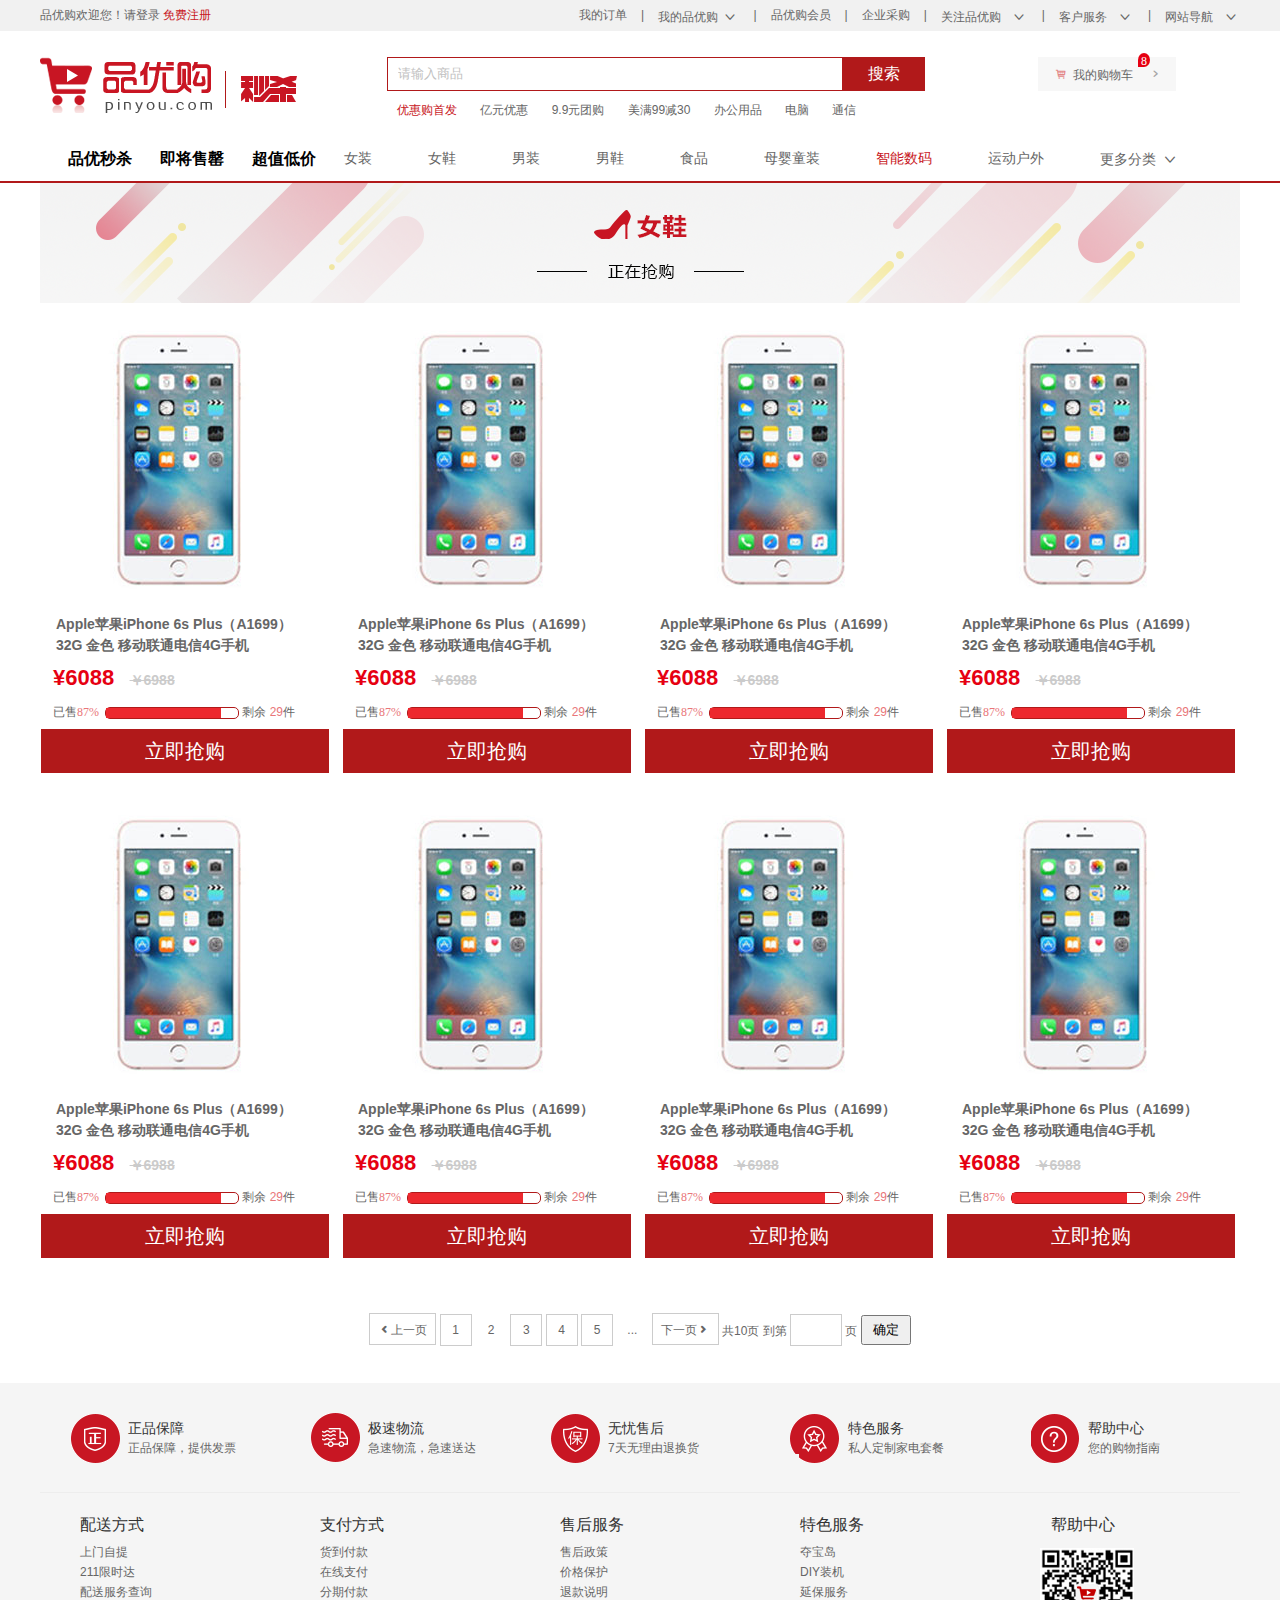
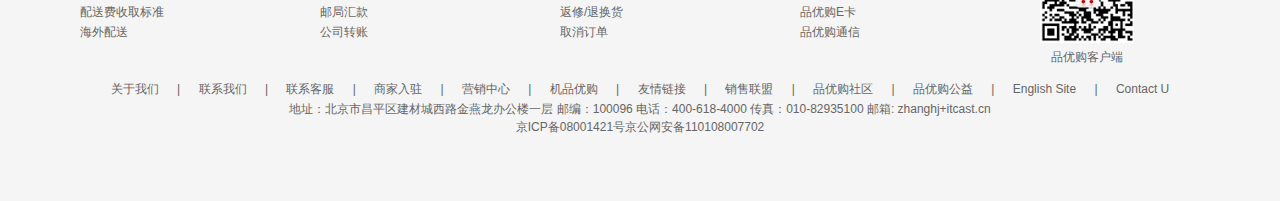
<file: list.html>
<!DOCTYPE html>
<html lang="en">
<head>
	<meta charset="UTF-8">
	<title>手机-数码世界</title>
	<meta name="description" content="品优购JD.COM-专业的综合网上购物商城,销售家电、数码通讯、电脑、家居百货、服装服饰、母婴、图书、食品等数万个品牌优质商品.便捷、诚信的服务，为您提供愉悦的网上购物体验!" />
	<meta name="Keywords" content="网上购物,网上商城,手机,笔记本,电脑,MP3,CD,VCD,DV,相机,数码,配件,手表,存储卡,品优购" />
	<!-- 引入favicon.ico 网页图标 -->
	<link rel="shortcut icon" href="favicon.ico" type="image/x-icon"/>
	<!-- 引入css 初始化css  文件-->
	<link rel="stylesheet" href="css/base.css">
	<!-- 引入公共样式css  文件-->
	<link rel="stylesheet" href="css/common.css">
	<!-- 引入列表页的css 文件 -->
	<link rel="stylesheet" href="css/list.css">
</head>
<body>
	<!-- 顶部快捷导航栏 start -->
	<div class="shortcut">
		<div class="w">
			<div class="fl">
				<ul>
					<li>品优购欢迎您！</li>
					<!-- 登录与注册写在同一个li里面 -->
					<li>
						<a href="#">请登录</a>  
						<a href="#" class="style-red">免费注册</a>
					</li>
				</ul>
			</div>
			<div class="fr">
				<!-- 一般导航栏加竖线的这种，不设置宽度，之后给a标签加padding撑开，现在使用另外一种写法写 -->
				<ul>
					<li><a href="#">我的订单</a></li>
					<li class="spacer"> | </li>
					<li>
						<a href="#"> 我的品优购 </a>
						<i class="icomoon">  </i>
					</li>
					<li class="spacer"> | </li>
					<li><a href="#">品优购会员</a></li>
					<li class="spacer"> | </li>
					<li><a href="#">企业采购</a></li>
					<li class="spacer"> | </li>
					<li><a href="#">关注品优购</a><i class="icomoon">  </i></li>
					<li class="spacer"> | </li>
					<li><a href="#">客户服务</a><i class="icomoon">  </i></li>
					<li class="spacer"> | </li>
					<li><a href="#">网站导航</a><i class="icomoon">  </i></li>
				</ul>
			</div>
		</div>
	</div>
	<!-- 顶部快捷导航栏 end -->

	<!-- header start -->
	<div class="header w">
		<div class="logo">
			<!-- logo里面放h1，可以提权 -->
			<h1>
				<!-- 隐藏logo文字两种做法font-size:0 -->
				<a href="index.html" title="品优购">品优购</a>
			</h1>
		</div>
		<div class="sk">
			<img src="upload/sk.png" alt="">
		</div>
		<div class="search">
			<input type="text" class="text fl" value="请输入商品">
			<button class="btn fl">搜索</button>
		</div>
		<div class="hotwords">
			<!-- 不是导航栏，不是关键部分的一般可以不用li -->
			<a href="#" class="style-red">优惠购首发</a>
			<a href="#">亿元优惠</a>
			<a href="#">9.9元团购</a>
			<a href="#">美满99减30</a>
			<a href="#">办公用品</a>
			<a href="#">电脑</a>
			<a href="#">通信</a>
		</div>
		<div class="shopcar">
			<i class="car">  </i>
			我的购物车 
			<i class="arrow">  </i>
			<!-- 购物车计数这里不要给宽度 -->
			<i class="count">8</i>
		</div>
	</div>
	<!-- header end -->

	<!-- nav start -->
	<div class="nav">
		<div class="w">
			<!-- 这两部分太大不同重新写，基本结构还是不变 -->
			<div class="list-sk fl">
				<ul>
					<li><a href="#"> 品优秒杀 </a></li>
					<li><a href="#"> 即将售罄 </a></li>
					<li><a href="#"> 超值低价 </a></li>
				</ul>
			</div>
			<div class="sk-con fl">
				<ul>
					<li><a href="">女装</a></li>
					<li><a href="">女鞋</a></li>
					<li><a href="">男装</a></li>
					<li><a href="">男鞋</a></li>
					<li><a href="">食品</a></li>
					<li><a href="">母婴童装</a></li>
					<li><a href="" class="style-red">智能数码</a></li>
					<li><a href="">运动户外</a></li>
					<li><a href="">更多分类 <i>  </i> </a></li>
				</ul>
			</div>
		</div>
	</div>
	<!-- nav end -->
	
	<!-- 列表内容区 -->
	<div class="list_container">
		<div class="w">
			<div class="list_container-hd">
				<img src="upload/bg_03.png" alt="">
			</div>
			<div class="list_container_bd clearfix">
				<ul>
					<li class="sk_goods">
						<a href="detail.html">
							<img src="upload/mobile.jpg" alt=""/>
						<h5 class="sk_goods_title">Apple苹果iPhone 6s Plus（A1699）32G 金色 移动联通电信4G手机
						</h5>
						</a>
						<p class="sk_goods_price"> <em>¥6088</em> <del>￥6988</del></p>
						<div class="sk_goods_progress">
							<!-- 数据以及剩余数量后期通过js来写 -->
							已售<i>87% </i>
							<div class="bar">
								<div class="bar_in"></div>
							</div>
							剩余<em>	29</em>件
						</div>
						<a href="" class="sk_goods_buy"> 立即抢购 </a>
					</li>
					<li class="sk_goods">
						<a href="detail.html">
							<img src="upload/mobile.jpg" alt=""/>
						<h5 class="sk_goods_title">Apple苹果iPhone 6s Plus（A1699）32G 金色 移动联通电信4G手机
						</h5>
						</a>
						<p class="sk_goods_price"> <em>¥6088</em> <del>￥6988</del></p>
						<div class="sk_goods_progress">
							<!-- 数据以及剩余数量后期通过js来写 -->
							已售<i>87% </i>
							<div class="bar">
								<div class="bar_in"></div>
							</div>
							剩余<em>	29</em>件
						</div>
						<a href="" class="sk_goods_buy"> 立即抢购 </a>
					</li>
					<li class="sk_goods">
						<a href="detail.html">
							<img src="upload/mobile.jpg" alt=""/>
						<h5 class="sk_goods_title">Apple苹果iPhone 6s Plus（A1699）32G 金色 移动联通电信4G手机
						</h5>
						</a>
						<p class="sk_goods_price"> <em>¥6088</em> <del>￥6988</del></p>
						<div class="sk_goods_progress">
							<!-- 数据以及剩余数量后期通过js来写 -->
							已售<i>87% </i>
							<div class="bar">
								<div class="bar_in"></div>
							</div>
							剩余<em>	29</em>件
						</div>
						<a href="" class="sk_goods_buy"> 立即抢购 </a>
					</li>
					<li class="sk_goods">
						<a href="detail.html">
							<img src="upload/mobile.jpg" alt=""/>
						<h5 class="sk_goods_title">Apple苹果iPhone 6s Plus（A1699）32G 金色 移动联通电信4G手机
						</h5>
						</a>
						<p class="sk_goods_price"> <em>¥6088</em> <del>￥6988</del></p>
						<div class="sk_goods_progress">
							<!-- 数据以及剩余数量后期通过js来写 -->
							已售<i>87% </i>
							<div class="bar">
								<div class="bar_in"></div>
							</div>
							剩余<em>	29</em>件
						</div>
						<a href="" class="sk_goods_buy"> 立即抢购 </a>
					</li>
					<li class="sk_goods">
						<a href="detail.html">
							<img src="upload/mobile.jpg" alt=""/>
						<h5 class="sk_goods_title">Apple苹果iPhone 6s Plus（A1699）32G 金色 移动联通电信4G手机
						</h5>
						</a>
						<p class="sk_goods_price"> <em>¥6088</em> <del>￥6988</del></p>
						<div class="sk_goods_progress">
							<!-- 数据以及剩余数量后期通过js来写 -->
							已售<i>87% </i>
							<div class="bar">
								<div class="bar_in"></div>
							</div>
							剩余<em>	29</em>件
						</div>
						<a href="" class="sk_goods_buy"> 立即抢购 </a>
					</li>
					<li class="sk_goods">
						<a href="detail.html">
							<img src="upload/mobile.jpg" alt=""/>
						<h5 class="sk_goods_title">Apple苹果iPhone 6s Plus（A1699）32G 金色 移动联通电信4G手机
						</h5>
						</a>
						<p class="sk_goods_price"> <em>¥6088</em> <del>￥6988</del></p>
						<div class="sk_goods_progress">
							<!-- 数据以及剩余数量后期通过js来写 -->
							已售<i>87% </i>
							<div class="bar">
								<div class="bar_in"></div>
							</div>
							剩余<em>	29</em>件
						</div>
						<a href="" class="sk_goods_buy"> 立即抢购 </a>
					</li>
					<li class="sk_goods">
							<a href="detail.html">
							<img src="upload/mobile.jpg" alt=""/>
						<h5 class="sk_goods_title">Apple苹果iPhone 6s Plus（A1699）32G 金色 移动联通电信4G手机
						</h5>
						</a>
						<p class="sk_goods_price"> <em>¥6088</em> <del>￥6988</del></p>
						<div class="sk_goods_progress">
							<!-- 数据以及剩余数量后期通过js来写 -->
							已售<i>87% </i>
							<div class="bar">
								<div class="bar_in"></div>
							</div>
							剩余<em>	29</em>件
						</div>
						<a href="" class="sk_goods_buy"> 立即抢购 </a>
					</li>
					<li class="sk_goods">
						<a href="detail.html">
							<img src="upload/mobile.jpg" alt=""/>
						<h5 class="sk_goods_title">Apple苹果iPhone 6s Plus（A1699）32G 金色 移动联通电信4G手机
						</h5>
						</a>
						<p class="sk_goods_price"> <em>¥6088</em> <del>￥6988</del></p>
						<div class="sk_goods_progress">
							<!-- 数据以及剩余数量后期通过js来写 -->
							已售<i>87% </i>
							<div class="bar">
								<div class="bar_in"></div>
							</div>
							剩余<em>	29</em>件
						</div>
						<a href="" class="sk_goods_buy"> 立即抢购 </a>
					</li>
				</ul>
			</div>
		</div>

	</div>
	<!-- 列表内容区 -->
	
	<!-- 底部跳转区 -->
	<div class="page">
		<div class="page_num">
			<a href="#" class="page_prev"><i></i>上一页</a>
			<a href="#">1</a>
			<a href="#" class="current">2</a>
			<a href="#">3</a>
			<a href="#">4</a>
			<a href="#">5</a>
			<a href="#" class="dotted">...</a>
			<a href="#" class="page_next">下一页<i></i></a>
		</div>
		<div class="page_skip">
			共10页 到第
			<input type="text"> 页
			<button>确定</button>
		</div>
	</div>

	<!-- footer start -->
	<div class="footer">
		<div class="w">
			<div class="mod_service">
				<ul>
					<!-- 此处图标使用精灵图来写 -->
					<li>
						<i class="mod_service_zheng fl">  </i>
						<div class="mod_service_tit fl">
							<h5> 正品保障 </h5>
							<p> 正品保障，提供发票 </p>
						</div>
					</li>
					<li>
						<i class="mod_service_ji fl">  </i>
						<div class="mod_service_tit fl">
							<h5> 极速物流 </h5>
							<p> 急速物流，急速送达 </p>
						</div>
					</li>
					<li>
						<i class="mod_service_wu fl">  </i>
						<div class="mod_service_tit fl">
							<h5> 无忧售后 </h5>
							<p> 7天无理由退换货 </p>
						</div>
					</li>
					<li>
						<i class="mod_service_te fl">  </i>
						<div class="mod_service_tit fl">
							<h5> 特色服务 </h5>
							<p> 私人定制家电套餐 </p>
						</div>
					</li>
					<li>
						<i class="mod_service_bang fl">  </i>
						<div class="mod_service_tit fl">
							<h5> 帮助中心 </h5>
							<p> 您的购物指南 </p>
						</div>
					</li>
				</ul>
			</div>
			<div class="mod_help">
				<dl class="mod_help_item">
					<dt>配送方式</dt>
					<dd>上门自提</dd>
					<dd>211限时达</dd>
					<dd>配送服务查询</dd>
					<dd>配送费收取标准</dd>
					<dd>海外配送</dd>
				</dl>
				<dl class="mod_help_item">
					<dt>支付方式</dt>
					<dd>货到付款</dd>
					<dd>在线支付</dd>
					<dd>分期付款</dd>
					<dd>邮局汇款</dd>
					<dd>公司转账</dd>
				</dl>
				<dl class="mod_help_item">
					<dt>售后服务</dt>
					<dd>售后政策</dd>
					<dd>价格保护</dd>
					<dd>退款说明</dd>
					<dd>返修/退换货</dd>
					<dd>取消订单</dd>
				</dl>
				<dl class="mod_help_item">
					<dt>特色服务</dt>
					<dd>夺宝岛</dd>
					<dd>DIY装机</dd>
					<dd>延保服务</dd>
					<dd>品优购E卡</dd>
					<dd>品优购通信</dd>
				</dl>
				<dl class="mod_help_item mod_help_saoma">
					<dt>帮助中心</dt>
					<dd class="erweima">
						<img src="upload/erweima.png" alt="" class="erweima">
						<p>品优购客户端</p>
					</dd>
				</dl>
			</div>
			<div class="mod_copyright">
				<p class="mod_copyright_links">
					<a href="#"> 关于我们 </a> |
					<a href="#"> 联系我们 </a> |
					<a href="#"> 联系客服 </a> |
					<a href="#"> 商家入驻 </a> |
					<a href="#"> 营销中心 </a> |
					<a href="#"> 机品优购 </a> |
					<a href="#"> 友情链接 </a> |
					<a href="#"> 销售联盟 </a> |
					<a href="#"> 品优购社区  </a> |
					<a href="#"> 品优购公益  </a> |
					<a href="#"> English Site </a> |
					<a href="#"> Contact U </a> 
				</p>
				<p>地址：北京市昌平区建材城西路金燕龙办公楼一层 邮编：100096 电话：400-618-4000 传真：010-82935100 邮箱: zhanghj+itcast.cn <br>
				京ICP备08001421号京公网安备110108007702</p>
			</div>
		</div>
	</div>
	<!-- footer end -->	
</body>
</html>
</file>
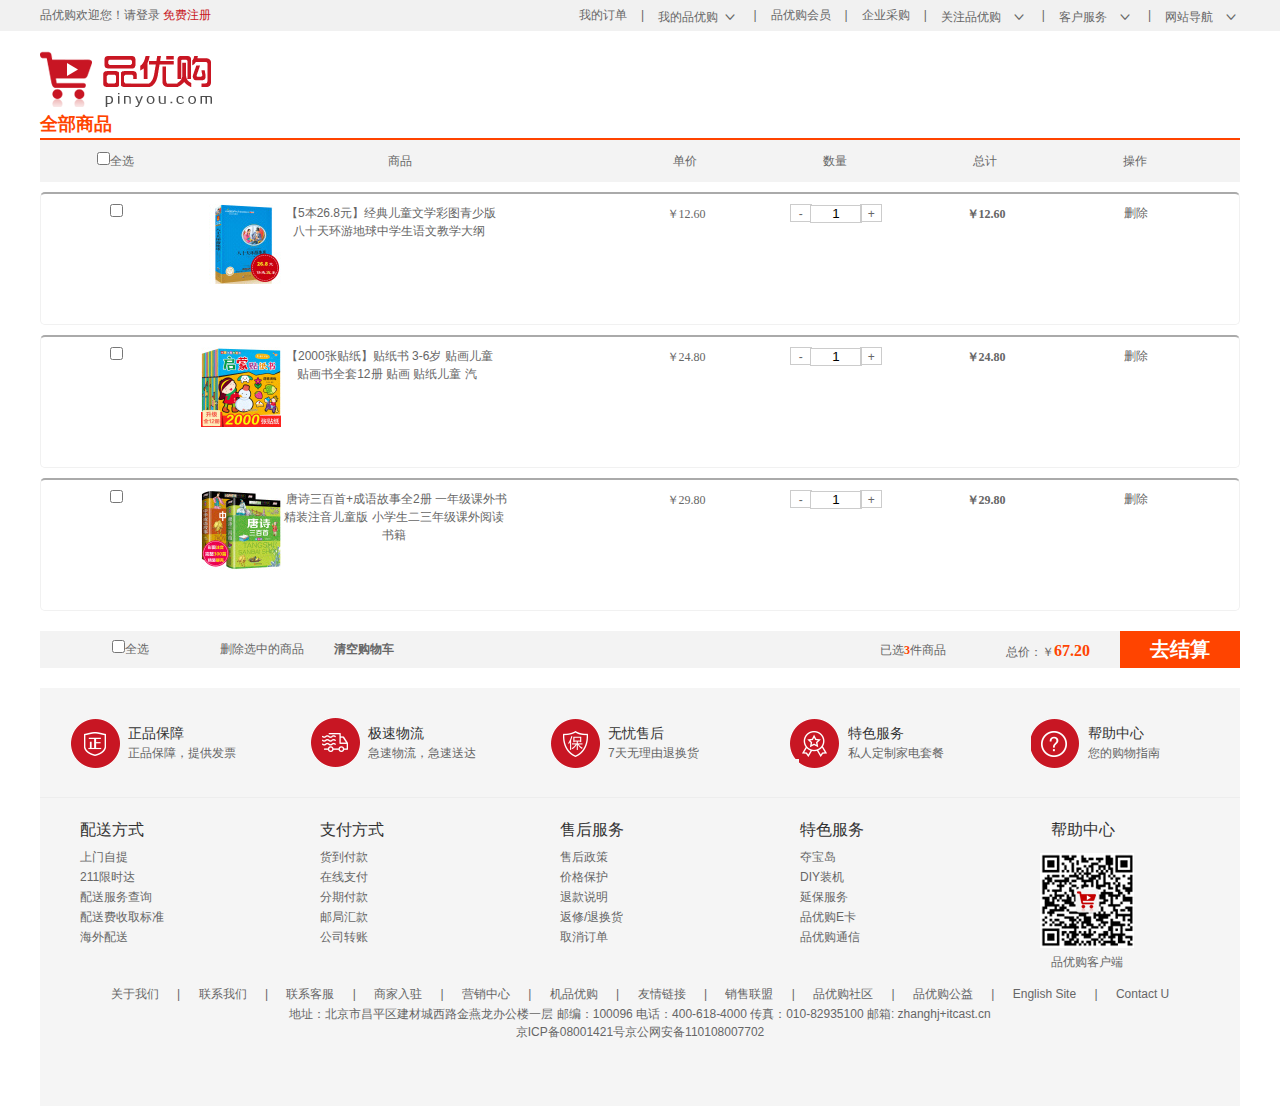
<file: order.html>
<!DOCTYPE html>
<html lang="en">

<head>
    <meta charset="UTF-8">
    <title>我的订单/购物车</title>
    <!-- 注册页面一般需要太多的优化 -->
    <!-- 初始化css文件 -->
    <link rel="stylesheet" href="css/base.css">
    <link rel="stylesheet" href="css/common.css">
    <!-- 注册页面css文件 -->
    <link rel="stylesheet" href="./css/order.css">
    <script src="./js/jquery-3.4.1.min.js"></script>
    <script src="./js/order.js"></script>
</head>

<body>
    <!-- 顶部快捷导航栏 start -->
    <div class="shortcut">
        <div class="w">
            <div class="fl">
                <ul>
                    <li>品优购欢迎您！</li>
                    <!-- 登录与注册写在同一个li里面 -->
                    <li>
                        <a href="#">请登录</a>
                        <a href="#" class="style-red">免费注册</a>
                    </li>
                </ul>
            </div>
            <div class="fr">
                <!-- 一般导航栏加竖线的这种，不设置宽度，之后给a标签加padding撑开，现在使用另外一种写法写 -->
                <ul>
                    <li><a href="#">我的订单</a></li>
                    <li class="spacer"> | </li>
                    <li>
                        <a href="#"> 我的品优购 </a>
                        <i class="icomoon">  </i>
                    </li>
                    <li class="spacer"> | </li>
                    <li><a href="#">品优购会员</a></li>
                    <li class="spacer"> | </li>
                    <li><a href="#">企业采购</a></li>
                    <li class="spacer"> | </li>
                    <li><a href="#">关注品优购</a><i class="icomoon">  </i></li>
                    <li class="spacer"> | </li>
                    <li><a href="#">客户服务</a><i class="icomoon">  </i></li>
                    <li class="spacer"> | </li>
                    <li><a href="#">网站导航</a><i class="icomoon">  </i></li>
                </ul>
            </div>
        </div>
    </div>
    <!-- 顶部快捷导航栏 end -->
    <div class="w">
        <div class="header">
            <a href="index.html">
                <img src="img/logo.png" alt="">
            </a>
        </div>
        <!-- 订单模块 -->
        <div class="body">
            <div class="order">
                <h3 class="title">全部商品</h3>
                <!-- 核心区域 -->
                <div class="container">
                    <div class="order-header">
                        <div class="checked">
                            <input type="checkbox" name="" id="" class="checkAll">全选
                        </div>
                        <div class="goods">商品</div>
                        <div class="price">单价</div>
                        <div class="number">数量</div>
                        <div class="sum">总计</div>
                        <div class="operation">操作</div>
                    </div>
                    <div class="order-body">
                        <div class="goods-info">
                            <div class="p-checkbox">
                                <input type="checkbox" name="" id="" class="checkbox">
                            </div>
                            <div class="p-goods">
                                <div class="p-img">
                                    <img src="./upload/p1.jpg" alt="" class="pic">
                                    <span class="content">【5本26.8元】经典儿童文学彩图青少版<br/>八十天环游地球中学生语文教学大纲</span>
                                </div>
                            </div>
                            <div class="p-price">
                                <span class="single-price">￥<i>12.60</i></span>
                            </div>
                            <div class="p-number">
                                <a class="sub">-</a>
                                <input type="text" class="num" value="1">
                                <a class="add">+</a>
                            </div>
                            <div class="p-sum">
                                <strong class="prices">￥<i>12.60</i></strong>
                            </div>
                            <div class="p-operation">
                                <a href="javascript:;">删除</a>
                            </div>
                        </div>
                        <div class="goods-info">
                            <div class="p-checkbox">
                                <input type="checkbox" name="" id="" class="checkbox">
                            </div>
                            <div class="p-goods">
                                <div class="p-img">
                                    <img src="./upload/p2.jpg" alt="" class="pic">
                                    <span class="content">【2000张贴纸】贴纸书 3-6岁 贴画儿童 <br/>贴画书全套12册 贴画 贴纸儿童 汽</span>
                                </div>
                            </div>
                            <div class="p-price">
                                <span class="single-price">￥<i>24.80</i></span>
                            </div>
                            <div class="p-number">
                                <a class="sub">-</a>
                                <input type="text" class="num" value="1">
                                <a class="add">+</a>
                            </div>
                            <div class="p-sum">
                                <strong class="prices">￥<i>24.80</i></strong>
                            </div>
                            <div class="p-operation">
                                <a href="javascript:;">删除</a>
                            </div>
                        </div>
                        <div class="goods-info">
                            <div class="p-checkbox">
                                <input type="checkbox" name="" id="" class="checkbox">
                            </div>
                            <div class="p-goods">
                                <div class="p-img">
                                    <img src="./upload/p3.jpg" alt="" class="pic">
                                    <span class="content">唐诗三百首+成语故事全2册 一年级课外书 <br/>精装注音儿童版 小学生二三年级课外阅读书籍</span>
                                </div>
                            </div>
                            <div class="p-price">
                                <span class="single-price">￥<i>29.80</i></span>
                            </div>
                            <div class="p-number">
                                <a class="sub">-</a>
                                <input type="text" class="num" value="1">
                                <a class="add">+</a>
                            </div>
                            <div class="p-sum">
                                <strong class="prices">￥<i>29.80</i></strong>
                            </div>
                            <div class="p-operation">
                                <a href="javascript:;">删除</a>
                            </div>
                        </div>
                        <div class="order-footer">
                            <div class="leftModule">
                                <div class="checked">
                                    <input type="checkbox" name="" id="" class="checkAll">全选
                                </div>
                                <div class="goods"><a href="javascript:;" class="delete">删除选中的商品</a></div>
                                <div class="price">
                                    <a href="javascript:;" class="clear">清空购物车</a>
                                </div>
                            </div>
                            <div class="rightModule">
                                <div>已选<i>0</i>件商品</div>
                                <div>总价：￥<i class="allPrice">0.00</i></div>
                                <div class="go">去结算</div>
                            </div>
                        </div>
                    </div>
                </div>
            </div>
            <!-- footer start -->
            <div class="footer">
                <div class="w">
                    <div class="mod_service">
                        <ul>
                            <!-- 此处图标使用精灵图来写 -->
                            <li>
                                <i class="mod_service_zheng fl">  </i>
                                <div class="mod_service_tit fl">
                                    <h5> 正品保障 </h5>
                                    <p> 正品保障，提供发票 </p>
                                </div>
                            </li>
                            <li>
                                <i class="mod_service_ji fl">  </i>
                                <div class="mod_service_tit fl">
                                    <h5> 极速物流 </h5>
                                    <p> 急速物流，急速送达 </p>
                                </div>
                            </li>
                            <li>
                                <i class="mod_service_wu fl">  </i>
                                <div class="mod_service_tit fl">
                                    <h5> 无忧售后 </h5>
                                    <p> 7天无理由退换货 </p>
                                </div>
                            </li>
                            <li>
                                <i class="mod_service_te fl">  </i>
                                <div class="mod_service_tit fl">
                                    <h5> 特色服务 </h5>
                                    <p> 私人定制家电套餐 </p>
                                </div>
                            </li>
                            <li>
                                <i class="mod_service_bang fl">  </i>
                                <div class="mod_service_tit fl">
                                    <h5> 帮助中心 </h5>
                                    <p> 您的购物指南 </p>
                                </div>
                            </li>
                        </ul>
                    </div>
                    <div class="mod_help">
                        <dl class="mod_help_item">
                            <dt>配送方式</dt>
                            <dd>上门自提</dd>
                            <dd>211限时达</dd>
                            <dd>配送服务查询</dd>
                            <dd>配送费收取标准</dd>
                            <dd>海外配送</dd>
                        </dl>
                        <dl class="mod_help_item">
                            <dt>支付方式</dt>
                            <dd>货到付款</dd>
                            <dd>在线支付</dd>
                            <dd>分期付款</dd>
                            <dd>邮局汇款</dd>
                            <dd>公司转账</dd>
                        </dl>
                        <dl class="mod_help_item">
                            <dt>售后服务</dt>
                            <dd>售后政策</dd>
                            <dd>价格保护</dd>
                            <dd>退款说明</dd>
                            <dd>返修/退换货</dd>
                            <dd>取消订单</dd>
                        </dl>
                        <dl class="mod_help_item">
                            <dt>特色服务</dt>
                            <dd>夺宝岛</dd>
                            <dd>DIY装机</dd>
                            <dd>延保服务</dd>
                            <dd>品优购E卡</dd>
                            <dd>品优购通信</dd>
                        </dl>
                        <dl class="mod_help_item mod_help_saoma">
                            <dt>帮助中心</dt>
                            <dd class="erweima">
                                <img src="upload/erweima.png" alt="" class="erweima">
                                <p>品优购客户端</p>
                            </dd>
                        </dl>
                    </div>
                    <div class="mod_copyright">
                        <p class="mod_copyright_links">
                            <a href="#"> 关于我们 </a> |
                            <a href="#"> 联系我们 </a> |
                            <a href="#"> 联系客服 </a> |
                            <a href="#"> 商家入驻 </a> |
                            <a href="#"> 营销中心 </a> |
                            <a href="#"> 机品优购 </a> |
                            <a href="#"> 友情链接 </a> |
                            <a href="#"> 销售联盟 </a> |
                            <a href="#"> 品优购社区  </a> |
                            <a href="#"> 品优购公益  </a> |
                            <a href="#"> English Site </a> |
                            <a href="#"> Contact U </a>
                        </p>
                        <p>地址：北京市昌平区建材城西路金燕龙办公楼一层 邮编：100096 电话：400-618-4000 传真：010-82935100 邮箱: zhanghj+itcast.cn <br> 京ICP备08001421号京公网安备110108007702
                        </p>
                    </div>
                </div>
            </div>
            <!-- footer end -->
        </div>
</body>

</html>
</file>
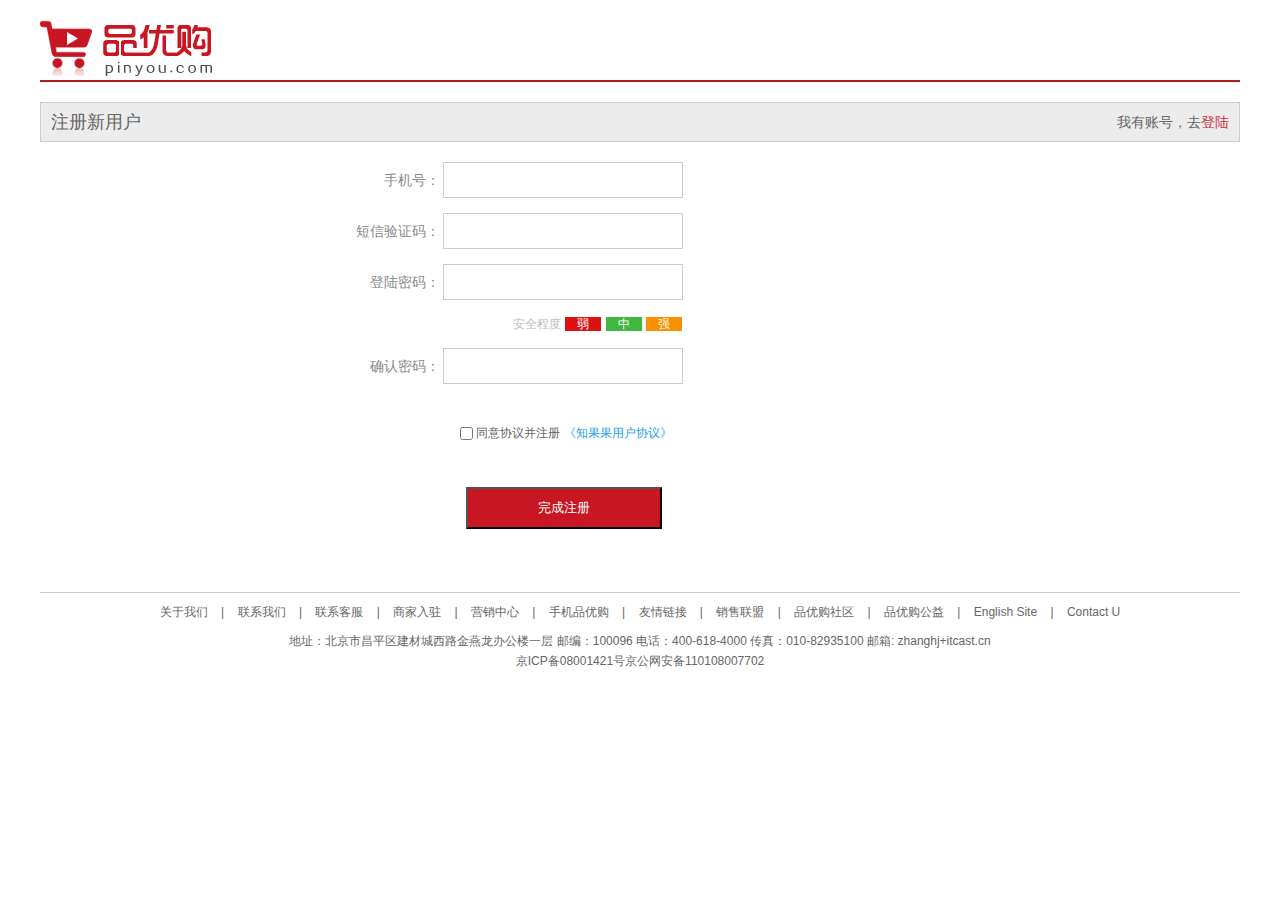
<file: register.html>
<!DOCTYPE html>
<html lang="en">

<head>
    <meta charset="UTF-8">
    <title>品优购注册</title>
    <!-- 注册页面一般需要太多的优化 -->
    <!-- 初始化css文件 -->
    <link rel="stylesheet" href="css/base.css">
    <!-- 注册页面css文件 -->
    <link rel="stylesheet" href="css/register.css">
    <script src="./js/register.js"></script>
</head>

<body>
    <div class="w">
        <div class="header">
            <a href="index.html">
                <img src="img/logo.png" alt="">
            </a>
        </div>
        <div class="registerarea">
            <h3>
                注册新用户
                <em class="login">我有账号，去<a href="login.html">登陆</a></em>
            </h3>
            <div class="register_form">
                <!-- form表单域 -->
                <form action="completed.php">
                    <ul>
                        <li>
                            <label for="tel">手机号：</label>
                            <input type="text" class="inp" id="tel" />
                            <span class="">
							<!-- 错误图标，后期结合js使用，但一定得是背景 -->
							<!-- <i class="error_icon"></i>手机号码格式不正确，请从新输入   -->
						</span>
                        </li>
                        <li>
                            <label for="yanzhengma">短信验证码：</label>
                            <input type="text" class="inp" id="yanzhengma" />
                            <span class=""></span>
                        </li>
                        <li>
                            <label for="pwd">登陆密码：</label>
                            <input type="password" class="inp" id="pwd" />
                            <span class="">
							<!--  成功的化字体显示为绿色的，小背景图标改为勾的 -->
							<!-- <i class="success_icon"></i>
							密码符合要求     -->
						</span>
                        </li>
                        <li class="safe">
                            安全程度
                            <em class="ruo">弱</em>
                            <em class="zhong">中</em>
                            <em class="qiang">强</em>
                        </li>
                        <li>
                            <label for="confirm">确认密码：</label>
                            <input type="password" class="inp" id="confirm" />
                            <span class="">
							<!-- 错误图标，后期结合js使用，但一定得是背景 -->
							<!-- <i class="error_icon"></i>手机号码格式不正确，请从新输入   -->
						</span>
                        </li>
                        <li class="agree">
                            <input type="checkbox" name=""> 同意协议并注册
                            <a href="#">《知果果用户协议》</a>
                        </li>
                        <li class="registered">
                            <input type="submit" value="完成注册">
                        </li>
                    </ul>
                </form>
            </div>
        </div>
        <div class="footer">
            <p class="links">
                <a href="">关于我们</a> |
                <a href="">联系我们</a> |
                <a href="">联系客服</a> |
                <a href="">商家入驻</a> |
                <a href="">营销中心</a> |
                <a href="">手机品优购</a> |
                <a href="">友情链接</a> |
                <a href="">销售联盟</a> |
                <a href="">品优购社区</a> |
                <a href="">品优购公益</a> |
                <a href="">English Site</a> |
                <a href="">Contact U</a>
            </p>
            <p class="copyright">地址：北京市昌平区建材城西路金燕龙办公楼一层 邮编：100096 电话：400-618-4000 传真：010-82935100 邮箱: zhanghj+itcast.cn <br> 京ICP备08001421号京公网安备110108007702
            </p>
        </div>
    </div>
</body>

</html>
</file>
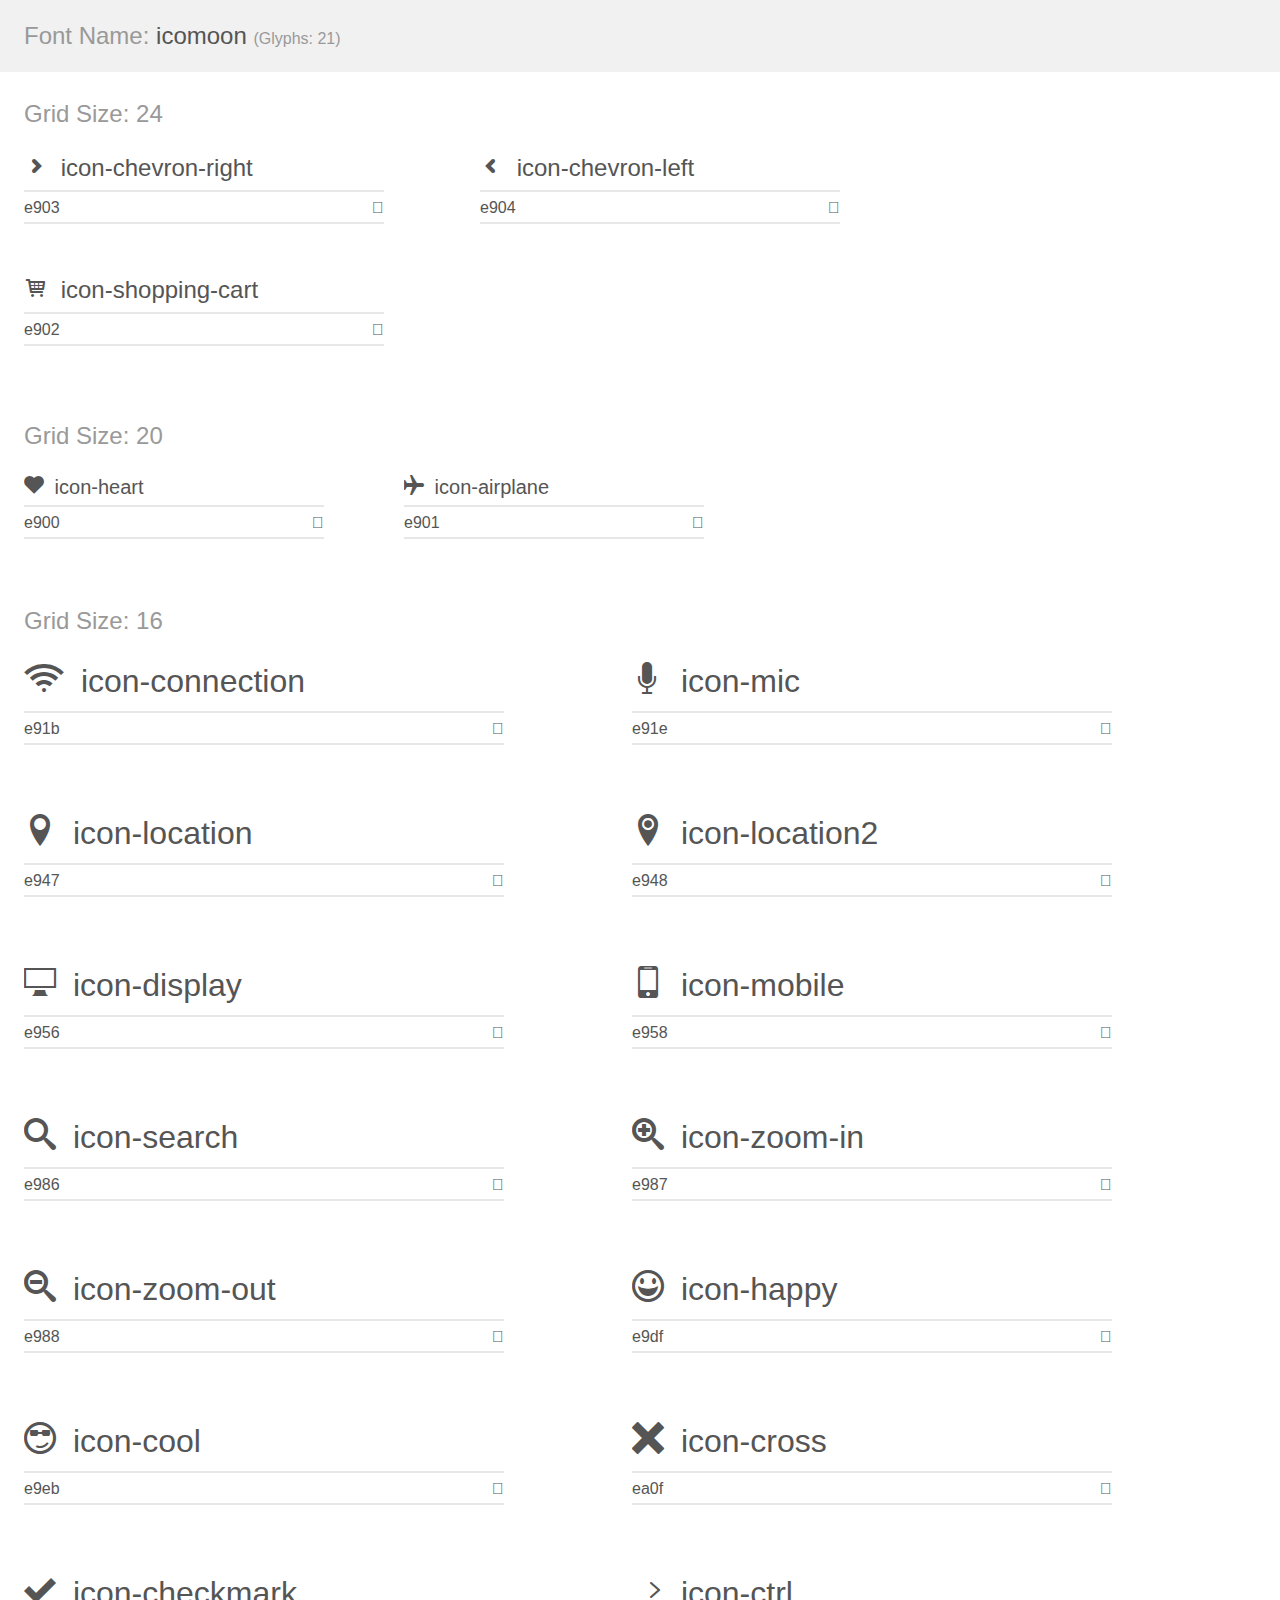
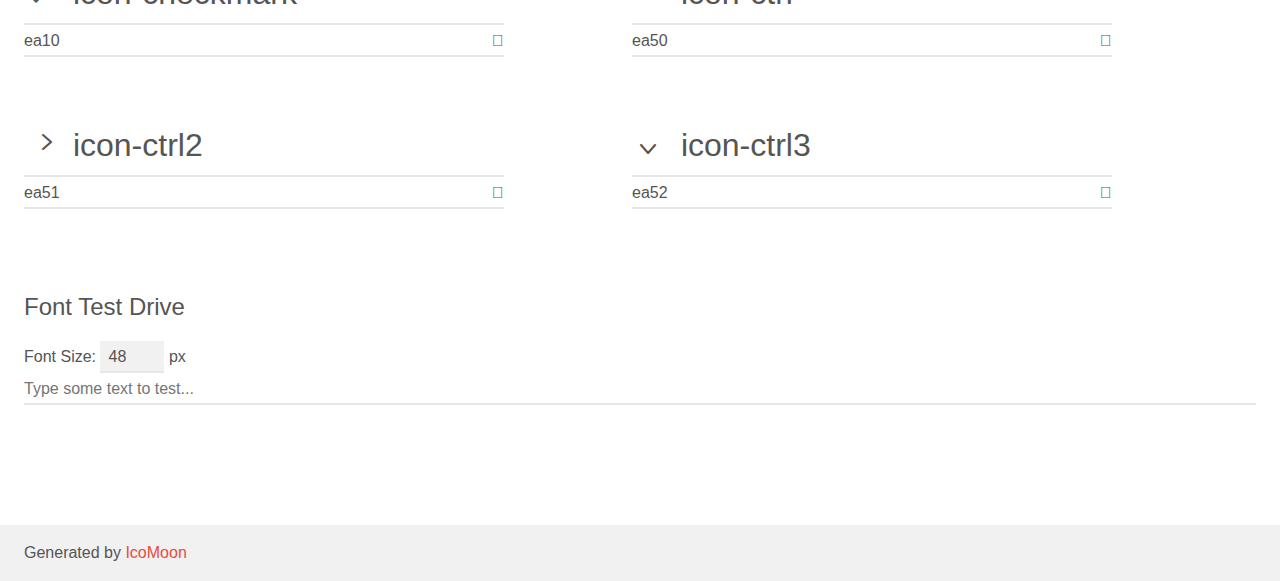
<file: icomoon(方便后期查询)/demo.html>
<!doctype html>
<html>
<head>
    <meta charset="utf-8">
    <title>IcoMoon Demo</title>
    <meta name="description" content="An Icon Font Generated By IcoMoon.io">
    <meta name="viewport" content="width=device-width, initial-scale=1">
    <link rel="stylesheet" href="demo-files/demo.css">
    <link rel="stylesheet" href="style.css"></head>
<body>
    <div class="bgc1 clearfix">
        <h1 class="mhmm mvm"><span class="fgc1">Font Name:</span> icomoon <small class="fgc1">(Glyphs:&nbsp;21)</small></h1>
    </div>
    <div class="clearfix mhl ptl">
        <h1 class="mvm mtn fgc1">Grid Size: 24</h1>
        <div class="glyph fs1">
            <div class="clearfix bshadow0 pbs">
                <span class="icon-chevron-right"></span>
                <span class="mls"> icon-chevron-right</span>
            </div>
            <fieldset class="fs0 size1of1 clearfix hidden-false">
                <input type="text" readonly value="e903" class="unit size1of2" />
                <input type="text" maxlength="1" readonly value="&#xe903;" class="unitRight size1of2 talign-right" />
            </fieldset>
            <div class="fs0 bshadow0 clearfix hidden-true">
                <span class="unit pvs fgc1">liga: </span>
                <input type="text" readonly value="" class="liga unitRight" />
            </div>
        </div>
        <div class="glyph fs1">
            <div class="clearfix bshadow0 pbs">
                <span class="icon-chevron-left"></span>
                <span class="mls"> icon-chevron-left</span>
            </div>
            <fieldset class="fs0 size1of1 clearfix hidden-false">
                <input type="text" readonly value="e904" class="unit size1of2" />
                <input type="text" maxlength="1" readonly value="&#xe904;" class="unitRight size1of2 talign-right" />
            </fieldset>
            <div class="fs0 bshadow0 clearfix hidden-true">
                <span class="unit pvs fgc1">liga: </span>
                <input type="text" readonly value="" class="liga unitRight" />
            </div>
        </div>
        <div class="glyph fs1">
            <div class="clearfix bshadow0 pbs">
                <span class="icon-shopping-cart"></span>
                <span class="mls"> icon-shopping-cart</span>
            </div>
            <fieldset class="fs0 size1of1 clearfix hidden-false">
                <input type="text" readonly value="e902" class="unit size1of2" />
                <input type="text" maxlength="1" readonly value="&#xe902;" class="unitRight size1of2 talign-right" />
            </fieldset>
            <div class="fs0 bshadow0 clearfix hidden-true">
                <span class="unit pvs fgc1">liga: </span>
                <input type="text" readonly value="" class="liga unitRight" />
            </div>
        </div>
    </div>
    <div class="clearfix mhl ptl">
        <h1 class="mvm mtn fgc1">Grid Size: 20</h1>
        <div class="glyph fs2">
            <div class="clearfix bshadow0 pbs">
                <span class="icon-heart"></span>
                <span class="mls"> icon-heart</span>
            </div>
            <fieldset class="fs0 size1of1 clearfix hidden-false">
                <input type="text" readonly value="e900" class="unit size1of2" />
                <input type="text" maxlength="1" readonly value="&#xe900;" class="unitRight size1of2 talign-right" />
            </fieldset>
            <div class="fs0 bshadow0 clearfix hidden-true">
                <span class="unit pvs fgc1">liga: </span>
                <input type="text" readonly value="" class="liga unitRight" />
            </div>
        </div>
        <div class="glyph fs2">
            <div class="clearfix bshadow0 pbs">
                <span class="icon-airplane"></span>
                <span class="mls"> icon-airplane</span>
            </div>
            <fieldset class="fs0 size1of1 clearfix hidden-false">
                <input type="text" readonly value="e901" class="unit size1of2" />
                <input type="text" maxlength="1" readonly value="&#xe901;" class="unitRight size1of2 talign-right" />
            </fieldset>
            <div class="fs0 bshadow0 clearfix hidden-true">
                <span class="unit pvs fgc1">liga: </span>
                <input type="text" readonly value="" class="liga unitRight" />
            </div>
        </div>
    </div>
    <div class="clearfix mhl ptl">
        <h1 class="mvm mtn fgc1">Grid Size: 16</h1>
        <div class="glyph fs3">
            <div class="clearfix bshadow0 pbs">
                <span class="icon-connection"></span>
                <span class="mls"> icon-connection</span>
            </div>
            <fieldset class="fs0 size1of1 clearfix hidden-false">
                <input type="text" readonly value="e91b" class="unit size1of2" />
                <input type="text" maxlength="1" readonly value="&#xe91b;" class="unitRight size1of2 talign-right" />
            </fieldset>
            <div class="fs0 bshadow0 clearfix hidden-true">
                <span class="unit pvs fgc1">liga: </span>
                <input type="text" readonly value="connection, wifi" class="liga unitRight" />
            </div>
        </div>
        <div class="glyph fs3">
            <div class="clearfix bshadow0 pbs">
                <span class="icon-mic"></span>
                <span class="mls"> icon-mic</span>
            </div>
            <fieldset class="fs0 size1of1 clearfix hidden-false">
                <input type="text" readonly value="e91e" class="unit size1of2" />
                <input type="text" maxlength="1" readonly value="&#xe91e;" class="unitRight size1of2 talign-right" />
            </fieldset>
            <div class="fs0 bshadow0 clearfix hidden-true">
                <span class="unit pvs fgc1">liga: </span>
                <input type="text" readonly value="mic, microphone" class="liga unitRight" />
            </div>
        </div>
        <div class="glyph fs3">
            <div class="clearfix bshadow0 pbs">
                <span class="icon-location"></span>
                <span class="mls"> icon-location</span>
            </div>
            <fieldset class="fs0 size1of1 clearfix hidden-false">
                <input type="text" readonly value="e947" class="unit size1of2" />
                <input type="text" maxlength="1" readonly value="&#xe947;" class="unitRight size1of2 talign-right" />
            </fieldset>
            <div class="fs0 bshadow0 clearfix hidden-true">
                <span class="unit pvs fgc1">liga: </span>
                <input type="text" readonly value="location, map-marker" class="liga unitRight" />
            </div>
        </div>
        <div class="glyph fs3">
            <div class="clearfix bshadow0 pbs">
                <span class="icon-location2"></span>
                <span class="mls"> icon-location2</span>
            </div>
            <fieldset class="fs0 size1of1 clearfix hidden-false">
                <input type="text" readonly value="e948" class="unit size1of2" />
                <input type="text" maxlength="1" readonly value="&#xe948;" class="unitRight size1of2 talign-right" />
            </fieldset>
            <div class="fs0 bshadow0 clearfix hidden-true">
                <span class="unit pvs fgc1">liga: </span>
                <input type="text" readonly value="location2, map-marker2" class="liga unitRight" />
            </div>
        </div>
        <div class="glyph fs3">
            <div class="clearfix bshadow0 pbs">
                <span class="icon-display"></span>
                <span class="mls"> icon-display</span>
            </div>
            <fieldset class="fs0 size1of1 clearfix hidden-false">
                <input type="text" readonly value="e956" class="unit size1of2" />
                <input type="text" maxlength="1" readonly value="&#xe956;" class="unitRight size1of2 talign-right" />
            </fieldset>
            <div class="fs0 bshadow0 clearfix hidden-true">
                <span class="unit pvs fgc1">liga: </span>
                <input type="text" readonly value="display, screen" class="liga unitRight" />
            </div>
        </div>
        <div class="glyph fs3">
            <div class="clearfix bshadow0 pbs">
                <span class="icon-mobile"></span>
                <span class="mls"> icon-mobile</span>
            </div>
            <fieldset class="fs0 size1of1 clearfix hidden-false">
                <input type="text" readonly value="e958" class="unit size1of2" />
                <input type="text" maxlength="1" readonly value="&#xe958;" class="unitRight size1of2 talign-right" />
            </fieldset>
            <div class="fs0 bshadow0 clearfix hidden-true">
                <span class="unit pvs fgc1">liga: </span>
                <input type="text" readonly value="mobile, cell-phone" class="liga unitRight" />
            </div>
        </div>
        <div class="glyph fs3">
            <div class="clearfix bshadow0 pbs">
                <span class="icon-search"></span>
                <span class="mls"> icon-search</span>
            </div>
            <fieldset class="fs0 size1of1 clearfix hidden-false">
                <input type="text" readonly value="e986" class="unit size1of2" />
                <input type="text" maxlength="1" readonly value="&#xe986;" class="unitRight size1of2 talign-right" />
            </fieldset>
            <div class="fs0 bshadow0 clearfix hidden-true">
                <span class="unit pvs fgc1">liga: </span>
                <input type="text" readonly value="search, magnifier" class="liga unitRight" />
            </div>
        </div>
        <div class="glyph fs3">
            <div class="clearfix bshadow0 pbs">
                <span class="icon-zoom-in"></span>
                <span class="mls"> icon-zoom-in</span>
            </div>
            <fieldset class="fs0 size1of1 clearfix hidden-false">
                <input type="text" readonly value="e987" class="unit size1of2" />
                <input type="text" maxlength="1" readonly value="&#xe987;" class="unitRight size1of2 talign-right" />
            </fieldset>
            <div class="fs0 bshadow0 clearfix hidden-true">
                <span class="unit pvs fgc1">liga: </span>
                <input type="text" readonly value="zoom-in, magnifier2" class="liga unitRight" />
            </div>
        </div>
        <div class="glyph fs3">
            <div class="clearfix bshadow0 pbs">
                <span class="icon-zoom-out"></span>
                <span class="mls"> icon-zoom-out</span>
            </div>
            <fieldset class="fs0 size1of1 clearfix hidden-false">
                <input type="text" readonly value="e988" class="unit size1of2" />
                <input type="text" maxlength="1" readonly value="&#xe988;" class="unitRight size1of2 talign-right" />
            </fieldset>
            <div class="fs0 bshadow0 clearfix hidden-true">
                <span class="unit pvs fgc1">liga: </span>
                <input type="text" readonly value="zoom-out, magnifier3" class="liga unitRight" />
            </div>
        </div>
        <div class="glyph fs3">
            <div class="clearfix bshadow0 pbs">
                <span class="icon-happy"></span>
                <span class="mls"> icon-happy</span>
            </div>
            <fieldset class="fs0 size1of1 clearfix hidden-false">
                <input type="text" readonly value="e9df" class="unit size1of2" />
                <input type="text" maxlength="1" readonly value="&#xe9df;" class="unitRight size1of2 talign-right" />
            </fieldset>
            <div class="fs0 bshadow0 clearfix hidden-true">
                <span class="unit pvs fgc1">liga: </span>
                <input type="text" readonly value="happy, emoticon" class="liga unitRight" />
            </div>
        </div>
        <div class="glyph fs3">
            <div class="clearfix bshadow0 pbs">
                <span class="icon-cool"></span>
                <span class="mls"> icon-cool</span>
            </div>
            <fieldset class="fs0 size1of1 clearfix hidden-false">
                <input type="text" readonly value="e9eb" class="unit size1of2" />
                <input type="text" maxlength="1" readonly value="&#xe9eb;" class="unitRight size1of2 talign-right" />
            </fieldset>
            <div class="fs0 bshadow0 clearfix hidden-true">
                <span class="unit pvs fgc1">liga: </span>
                <input type="text" readonly value="cool, emoticon13" class="liga unitRight" />
            </div>
        </div>
        <div class="glyph fs3">
            <div class="clearfix bshadow0 pbs">
                <span class="icon-cross"></span>
                <span class="mls"> icon-cross</span>
            </div>
            <fieldset class="fs0 size1of1 clearfix hidden-false">
                <input type="text" readonly value="ea0f" class="unit size1of2" />
                <input type="text" maxlength="1" readonly value="&#xea0f;" class="unitRight size1of2 talign-right" />
            </fieldset>
            <div class="fs0 bshadow0 clearfix hidden-true">
                <span class="unit pvs fgc1">liga: </span>
                <input type="text" readonly value="cross, cancel" class="liga unitRight" />
            </div>
        </div>
        <div class="glyph fs3">
            <div class="clearfix bshadow0 pbs">
                <span class="icon-checkmark"></span>
                <span class="mls"> icon-checkmark</span>
            </div>
            <fieldset class="fs0 size1of1 clearfix hidden-false">
                <input type="text" readonly value="ea10" class="unit size1of2" />
                <input type="text" maxlength="1" readonly value="&#xea10;" class="unitRight size1of2 talign-right" />
            </fieldset>
            <div class="fs0 bshadow0 clearfix hidden-true">
                <span class="unit pvs fgc1">liga: </span>
                <input type="text" readonly value="checkmark, tick" class="liga unitRight" />
            </div>
        </div>
        <div class="glyph fs3">
            <div class="clearfix bshadow0 pbs">
                <span class="icon-ctrl"></span>
                <span class="mls"> icon-ctrl</span>
            </div>
            <fieldset class="fs0 size1of1 clearfix hidden-false">
                <input type="text" readonly value="ea50" class="unit size1of2" />
                <input type="text" maxlength="1" readonly value="&#xea50;" class="unitRight size1of2 talign-right" />
            </fieldset>
            <div class="fs0 bshadow0 clearfix hidden-true">
                <span class="unit pvs fgc1">liga: </span>
                <input type="text" readonly value="ctrl, control" class="liga unitRight" />
            </div>
        </div>
        <div class="glyph fs3">
            <div class="clearfix bshadow0 pbs">
                <span class="icon-ctrl2"></span>
                <span class="mls"> icon-ctrl2</span>
            </div>
            <fieldset class="fs0 size1of1 clearfix hidden-false">
                <input type="text" readonly value="ea51" class="unit size1of2" />
                <input type="text" maxlength="1" readonly value="&#xea51;" class="unitRight size1of2 talign-right" />
            </fieldset>
            <div class="fs0 bshadow0 clearfix hidden-true">
                <span class="unit pvs fgc1">liga: </span>
                <input type="text" readonly value="" class="liga unitRight" />
            </div>
        </div>
        <div class="glyph fs3">
            <div class="clearfix bshadow0 pbs">
                <span class="icon-ctrl3"></span>
                <span class="mls"> icon-ctrl3</span>
            </div>
            <fieldset class="fs0 size1of1 clearfix hidden-false">
                <input type="text" readonly value="ea52" class="unit size1of2" />
                <input type="text" maxlength="1" readonly value="&#xea52;" class="unitRight size1of2 talign-right" />
            </fieldset>
            <div class="fs0 bshadow0 clearfix hidden-true">
                <span class="unit pvs fgc1">liga: </span>
                <input type="text" readonly value="" class="liga unitRight" />
            </div>
        </div>
    </div>

    <!--[if gt IE 8]><!-->
    <div class="mhl clearfix mbl">
        <h1>Font Test Drive</h1>
        <label>
            Font Size: <input id="fontSize" type="number" class="textbox0 mbm"
            min="8" value="48" />
            px
        </label>
        <input id="testText" type="text" class="phl size1of1 mvl"
        placeholder="Type some text to test..." value=""/>
        <div id="testDrive" class="icon-" style="font-family: icomoon">&nbsp;
        </div>
    </div>
    <!--<![endif]-->
    <div class="bgc1 clearfix">
        <p class="mhl">Generated by <a href="https://icomoon.io/app">IcoMoon</a></p>
    </div>

    <script src="demo-files/demo.js"></script>
</body>
</html>
</file>
<file: css/base.css>
/*清除元素默认的内外边距  */
* {
    margin: 0;
    padding: 0
}
/*让所有斜体 不倾斜*/
em,
i {
    font-style: normal;
}
/*去掉列表前面的小点*/
li {
    list-style: none;
}
/*图片没有边框   去掉图片底侧的空白缝隙*/
img {
    border: 0;  /*ie6*/
    vertical-align: middle;
}
/*让button 按钮 变成小手*/
button {
    cursor: pointer;
}
/*取消链接的下划线*/
a {
    color: #666;
    text-decoration: none;
}

a:hover {
    color: #e33333;
}

button,
input {
    font-family: 'Microsoft YaHei', 'Heiti SC', tahoma, arial, 'Hiragino Sans GB', \\5B8B\4F53, sans-serif;
    outline: none;
}

body {
    background-color: #fff;
    font: 12px/1.5 'Microsoft YaHei', 'Heiti SC', tahoma, arial, 'Hiragino Sans GB', \\5B8B\4F53, sans-serif;
    color: #666
}

.hide,
.none {
    display: none;
}
/*清除浮动*/
.clearfix:after {
    visibility: hidden;
    clear: both;
    display: block;
    content: ".";
    height: 0
}

.clearfix {
    *zoom: 1
}
</file>
<file: css/common.css>
/*公共样式:每个页面基本都相同的部分（次文档写头部和底部）*/
.fl {
	float: left;
}
.fr {
	float: right;
}
.style-red {
	color: #c81623;
}
/*此处引入需要注意文件目录*/
@font-face {
	font-family: 'icomoon';
	src:  url('../fonts/icomoon.eot?gf0pp7');
	src:  url('../fonts/icomoon.eot?gf0pp7#iefix') format('embedded-opentype'),
	url('../fonts/icomoon.ttf?gf0pp7') format('truetype'),
	url('../fonts/icomoon.woff?gf0pp7') format('woff'),
	url('../fonts/icomoon.svg?gf0pp7#icomoon') format('svg');
	font-weight: normal;
	font-style: normal;
	font-display: block;
}
i {
	font-family: "icomoon";
}
.icomoon {
	font-family: 'icomoon';
	font-size: 18px;
	line-height: 26px;
}
/*版心*/
.w {
	width: 1200px;
	margin: 0 auto;
} 
.shortcut {
	height: 31px;
	line-height: 31px;
	background: #f1f1f1;
}
.spacer {
	height: 12px;
	margin: 0 14px;
}
/*方便右边导航栏也内容左浮动*/
.shortcut li {
	float: left;
}

/*header*/
.header {
	position: relative;
	height: 105px;
	/*background: pink;*/
}
.header .logo {
	position: absolute;
	top: 26px;
	left: 0;
	width: 175px;
	height: 56px;
}
.header .logo a {
	/*a标签是行内元素*/
	display: block;
	overflow: hidden;
	width: 175px;
	height: 56px;
	background: url(../img/logo.png) no-repeat;
	text-indent: -9999px;
}
/*search*/
.search {
	position: absolute;
	top: 26px;
	left: 347px;
}
.search .text {
	width: 444px;
	height: 32px;
	/*background: pink;*/
	color: #c1c1c1;
	padding-left: 10px;
	border: 1px solid #b1191a;
}
.search .btn {
	width: 82px;
	height: 34px;
	border: none;
	background-color: #b1191a;
	font-size: 16px;
	color: #fff;
}
.hotwords {
	position: absolute;
	top: 70px;
	left: 347px;
}
.hotwords a {
	margin:0 10px;
}
.shopcar {
	position: absolute;
	top: 26px;
	right: 64px;
	width: 138px;
	height: 34px;
	line-height: 34px;
	background: #f7f7f7;
	text-align: center;
}
.shopcar .car {
	font-family: "icomoon";
	color: #e38787;
}
.shopcar .arrow {
	font-family: "icomoon";
	font-weight: 700;
	color: #a5a5a5;
	margin-left: 10px;
}
.shopcar .count {
	position: absolute;
	top: -4px;
	/*应该从左侧对齐，数字变大才会往右边撑大*/
	left: 100px;
	/*right: 18px;*/
	padding: 0 3px;
	height: 14px;
	/*继承了行高，要重新设置*/
	line-height: 14px;
	background: #e60012;
	color: #fff;
	border-radius: 50% 50% 50%  0;
}
/*nav start*/
.nav {
	height: 45px;
	border-bottom: 2px solid #b1191a;
}
.nav .dropdown {
	width: 209px;
	height: 45px;
}
.dropdown .dt {
	width: 100%;
	height: 100%;
	background-color: #b1191a;
	font-size: 16px;
	line-height: 45px;
	text-align: center;
	color: #fff;
}
.dropdown .dd {
	height: 465px;
	/*继承父级宽度*/
	background: #c81623;
	margin-top: 2px;
	color: #fff;
}
.dd ul li {
	/*因为hover之后li占满整个li ，所以不能用padding*/
	/*li没有设置宽度*/
	padding: 0 10px;
	height: 31px;
	line-height: 31px;

}
.dd ul li a {
	/*父级元素使用了左浮动，此处为了小符号，不添加浮动*/
	color: #fff;
}
.dd ul li i {
	float: right;
	font-family: "icomoon";
}
.dd ul li:hover {
	background-color: #fff;
	border-left: 1px solid #c81623;
}
.dd ul li:hover a {
	color: #c81623;
}
.dd ul li:hover i {
	display: none;
}
.nav .navitems {
	margin-left: 10px;
}
.navitems ul li {
	float: left;
}
.navitems ul li a {
	display: inline-block;
	height: 45px;
	/*padding值上下都给，因为鼠标环绕a标签时还能显示小手*/
	padding: 0 23px;                                              px;
	line-height: 45px;
	color: #333333;
	font-size: 16px;
}
/*nav end*/

/*footer start*/
.footer {
	height: 388px;
	padding-top: 30px;
	background: #f5f5f5;
}
.footer .mod_service {
	height: 79px;
	border-bottom: 1px solid #ededed;
	/*background: pink;*/
}
.mod_service li {
	float: left;
	padding-left: 30px;
	width: 210px;
}
/*实现代码复用*/
/*一般建议写公共的类名，不太建议直接写标签名，以免后期维护添加难*/
.mod_service li i {
	margin-right: 8px;
	/* i 标签是行级元素，在结构html文件已经写了fl（左浮动，浮动转换display）*/
	width: 50px;
	height: 50px;
	background: url(../img/icons.png) no-repeat;
}
.mod_service_tit h5 {
	margin-top: 5px;
	font-size: 14px;
	font-weight: 400;
	color: #333333;
}
.mod_service .mod_service_zheng {
	background-position: -252px -2px;
}
.mod_service .mod_service_ji {
	background-position: -254px -54px;
}
.mod_service .mod_service_wu {
	background-position: -256px -105px;
}
.mod_service .mod_service_te {
	background-position: -258px -156px;
}
.mod_service .mod_service_bang {
	background-position: -257px -208px;
}
.mod_help {
	height: 187px;
	border-bottom: #ededed;
}
.mod_help .mod_help_item {
	float: left;
	width: 200px;
	margin: 20px 0 0 40px;
}
/*文字之间的行距离一般设置高度就行了，不用去设置margin或者padding*/
.mod_help dl dt {
	height: 30px;
	font-size: 16px;
	color: #333333;
}
.mod_help .mod_help_item  dd {
	height: 20px;
}
.mod_help .mod_help_item img {
	margin: 5px 0;
}
.mod_help_saoma dt,
.mod_help_saoma p {
	margin-left: 11px;
}
.mod_copyright {
	text-align: center;
}
.mod_copyright a {
	/*行级元素行内块元素，为了兼容性，一般不设置上下值*/
	margin: 0 15px;
}
.mod_copyright p {
	height: 20px;
}
/*footer end*/
</file>
<file: css/list.css>
/*列表页样式*/
.sk {
	position: absolute;
	top: 40px;
	left: 185px;
	padding: 5px 0 0 15px;
	border-left: 1px solid #b1191a;
	height: 32px;
}
.list-sk li {
	float: left;
	margin-left: 28px;
	/*块级元素不设置宽高自动占满元素*/
	line-height: 45px;
	text-align: center;
}
.list-sk li a {
	font-size: 16px;
	color: #000;
	font-weight: 700;
}
.list-sk li a:hover {
	color: #c81523;
}
.sk-con li {
	float: left;
	margin: 0 28px;
	line-height: 45px;
	text-align: center;
	font-size: 14px;
}
.sk-con li i {
	font-size: 20px;
	line-height: 38px;
}
.list_container ul {
	width: 1212px;
}
/*此处记得border的写法，不要hover后才出现*/
.list_container .list_container_bd li {
	float: left;
	margin-top: 10px;
	width: 288px;
	height: 458px;
	margin-right: 12px;
	margin-bottom: 15px;
	border: 1px solid transparent;
}
.list_container .list_container_bd li:hover {
	border-color: #b1191a;
}
.list_container .sk_goods .sk_goods_title {
	padding: 10px 15px 5px;
	font-size: 14px;
}
.list_container .sk_goods_price em {
	margin: 0 12px;
	font-size: 22px;
	color: #e60012;
	font-weight: 700;
}
.list_container .sk_goods del {
	font-size: 14px;
	color: #cbcbcb;
	font-weight: 700;
}
.list_container .sk_goods_progress {
	display: inline-block;
	margin: 8px 12px;
}
.sk_goods_progress .bar {
	display: inline-block;
	width: 132px;
	height: 10px;
	border: 1px solid #b1191a;
	vertical-align: middle;
	border-radius: 5px;
}
.bar .bar_in {
	width: 87%;
	height: 10px;
	background-color: #ed282e;
}
.sk_goods_progress i,
.sk_goods_progress em {
	color: #e97679;
}
.sk_goods {
	position: relative;
	bottom: 0;
}
.list_container .sk_goods .sk_goods_buy {
	position: absolute;
	display: block;
	width: 100%;
	height: 44px;
	text-align: center;
	line-height: 44px;
	color: #fff;
	font-size: 20px;
	background-color: #b1191a;
}
.page {
	height: 30px;
	padding: 40px;
	text-align: center;
	line-height: 30px;
}
.page .page_num {
	display: inline-block;
}
.page .page_num  a {
	display: inline-block;
	width: 30px;
	height: 30px;
	border: 1px solid #ccc;
}
.page .page_num .page_prev,
.page .page_num .page_next {
	width: 65px;
}

.page .page_num  .current,
.page .page_num  .dotted {
	border: 1px solid transparent;
}
.page .page_skip {
	display: inline-block;
}
.page .page_skip input {
	height: 30px;
	width: 50px;
	border: 1px solid #ccc;
	text-align: center;
	/*获取焦点后缓慢过度*/
	transition: .3s all
}
.page .page_skip button {
	height: 30px;
	width: 50px;
}
/*表单获得焦点后的变化*/
.page .page_skip input:focus {
	width: 60px;
	border: 1px solid skyblue;
}
</file>
<file: css/order.css>
.header {
    height: 80px;
}

.header img {
    padding-top: 20px;
}

input {
    cursor: pointer;
}

.order h3 {
    font-size: 18px;
    color: #f40;
    border-bottom: 2px solid #f40;
}

.order-header {
    background-color: #f3f3f3;
    height: 32px;
    line-height: 32px;
    padding: 5px 0;
    text-align: center;
}

.goods-info {
    height: 110px;
    border-style: solid;
    border-width: 2px 1px 1px;
    border-color: #aaa #f1f1f1 #f1f1f1;
    margin: 10px 0;
    text-align: center;
    padding-top: 10px;
    border-radius: 5px;
}

.goods-info-bgc {
    background-color: #fff4e8;
}

.order-footer {
    height: 37px!important;
    line-height: 37px;
    /* padding: 5px 0; */
    text-align: center;
    background-color: #f3f3f3;
    margin: 20px 0 20px;
}

.order-header div,
.order-body .goods-info div,
.order-footer div.leftModule {
    float: left;
    font-size: 12px;
}

.order-footer div.rightModule {
    float: right;
}

.order-footer div {
    float: left;
}

.container .order-header div,
.order-body .goods-info>div {
    width: 130px;
    margin: 0 10px;
}

.order-body>div {
    height: 120px;
}

.container .order-header .goods,
.container .order-body .p-goods {
    width: 400px;
}

.pic {
    float: left;
}

.num {
    width: 50px;
    height: 16px;
    text-align: center;
    cursor: auto;
    outline: none;
    border: 1px solid #ccc;
}

.p-number a {
    display: inline-block;
    width: 20px;
    height: 16px;
    border: 1px solid #ccc;
    cursor: pointer;
}

.p-number .sub {
    margin-right: -5px;
}

.p-number .add {
    margin-left: -5px;
}

.content {
    margin-left: 5px;
}

.p-number span.num {
    padding: 0 20px;
}

.leftModule .checked {
    width: 120px;
}

.leftModule div {
    margin-left: 30px;
}

.rightModule div {
    padding: 0 30px;
}

.leftModule .clear,
.rightModule i {
    font-weight: 700;
}

.rightModule i {
    color: #f40;
}

.allPrice {
    font-size: 16px;
}

.go {
    background-color: #f40;
    color: #fff;
    font-size: 20px;
    font-weight: 700;
    cursor: pointer;
}
</file>
<file: css/register.css>
.w {
    width: 1200px;
    margin: 0 auto;
}

.header {
    height: 80px;
    border-bottom: 2px solid #b1191a;
}

.header img {
    padding-top: 20px;
}

.registerarea {
    height: 460px;
    /*border: 1px solid #ccc;        */
}

.registerarea h3 {
    height: 38px;
    line-height: 38px;
    margin-top: 20px;
    padding: 0 10px;
    border: 1px solid #ccc;
    font-weight: 400;
    font-size: 18px;
    background-color: #ececec;
}

.registerarea .login {
    float: right;
    font-size: 14px;
}

.registerarea .login a {
    color: #cb323b;
}

.register_form {
    width: 600px;
    height: 400px;
    /*border: 1px solid #ccc;*/
    margin: 20px auto 0;
}

.register_form li {
    margin-bottom: 15px;
}

.register_form label {
    display: inline-block;
    width: 100px;
    height: 34px;
    line-height: 34px;
    text-align: right;
    font-size: 14px;
    color: #8a8a8a;
}

.inp {
    padding: 2px 5px;
    width: 228px;
    height: 30px;
    border: 1px solid #ccc;
}

.error,
.succcess {
    margin-left: 10px;
    color: #df3033;
}

.error_icon,
.success_icon {
    display: inline-block;
    margin-bottom: -3px;
    width: 24px;
    height: 24px;
    background: url(../img/error.png) no-repeat;
    /*行内元素以及行内块元素垂直居中*/
    vertical-align: middle;
}

.success {
    color: #f79100;
}

.success_icon {
    background: url(../img/success.png) no-repeat;
}

.safe {
    margin-bottom: 40px;
    padding-left: 173px;
    color: #bebebe;
}

.safe em {
    padding: 0 12px;
    margin-left: 1px;
    color: #fff;
}

.safe .ruo {
    background-color: #de1111;
}

.safe .zhong {
    background-color: #40b83f;
}

.safe .qiang {
    background-color: #f79100;
}

.agree {
    margin-top: 40px;
    padding-left: 120px;
}

.agree input {
    vertical-align: middle;
    cursor: pointer;
}

.agree a {
    color: #1ba1e6;
}

.registered {
    padding-left: 80px;
}

.registered input {
    display: inline-block;
    padding: 10px 70px;
    margin-top: 30px;
    color: #fff;
    background-color: #c81623;
    cursor: pointer;
    margin-left: 46px;
}

.footer {
    height: 115px;
    text-align: center;
    margin-top: 30px;
    border-top: 1px solid #ccc;
}

.footer p {
    padding-top: 10px;
}

.footer p a {
    margin: 10px;
}

.footer .copyright {
    line-height: 20px;
}
</file>
<file: icomoon(方便后期查询)/demo-files/demo.css>
body {
  padding: 0;
  margin: 0;
  font-family: sans-serif;
  font-size: 1em;
  line-height: 1.5;
  color: #555;
  background: #fff;
}
h1 {
  font-size: 1.5em;
  font-weight: normal;
}
small {
  font-size: .66666667em;
}
a {
  color: #e74c3c;
  text-decoration: none;
}
a:hover, a:focus {
  box-shadow: 0 1px #e74c3c;
}
.bshadow0, input {
  box-shadow: inset 0 -2px #e7e7e7;
}
input:hover {
  box-shadow: inset 0 -2px #ccc;
}
input, fieldset {
  font-family: sans-serif;
  font-size: 1em;
  margin: 0;
  padding: 0;
  border: 0;
}
input {
  color: inherit;
  line-height: 1.5;
  height: 1.5em;
  padding: .25em 0;
}
input:focus {
  outline: none;
  box-shadow: inset 0 -2px #449fdb;
}
.glyph {
  font-size: 16px;
  width: 15em;
  padding-bottom: 1em;
  margin-right: 4em;
  margin-bottom: 1em;
  float: left;
  overflow: hidden;
}
.liga {
  width: 80%;
  width: calc(100% - 2.5em);
}
.talign-right {
  text-align: right;
}
.talign-center {
  text-align: center;
}
.bgc1 {
  background: #f1f1f1;
}
.fgc1 {
  color: #999;
}
.fgc0 {
  color: #000;
}
p {
  margin-top: 1em;
  margin-bottom: 1em;
}
.mvm {
  margin-top: .75em;
  margin-bottom: .75em;
}
.mtn {
  margin-top: 0;
}
.mtl, .mal {
  margin-top: 1.5em;
}
.mbl, .mal {
  margin-bottom: 1.5em;
}
.mal, .mhl {
  margin-left: 1.5em;
  margin-right: 1.5em;
}
.mhmm {
  margin-left: 1em;
  margin-right: 1em;
}
.mls {
  margin-left: .25em;
}
.ptl {
  padding-top: 1.5em;
}
.pbs, .pvs {
  padding-bottom: .25em;
}
.pvs, .pts {
  padding-top: .25em;
}
.unit {
  float: left;
}
.unitRight {
  float: right;
}
.size1of2 {
  width: 50%;
}
.size1of1 {
  width: 100%;
}
.clearfix:before, .clearfix:after {
  content: " ";
  display: table;
}
.clearfix:after {
  clear: both;
}
.hidden-true {
  display: none;
}
.textbox0 {
  width: 3em;
  background: #f1f1f1;
  padding: .25em .5em;
  line-height: 1.5;
  height: 1.5em;
}
#testDrive {
  display: block;
  padding-top: 24px;
  line-height: 1.5;
}
.fs0 {
  font-size: 16px;
}
.fs1 {
  font-size: 24px;
}
.fs2 {
  font-size: 20px;
}
.fs3 {
  font-size: 32px;
}
</file>
<file: icomoon(方便后期查询)/style.css>
@font-face {
  font-family: 'icomoon';
  src:  url('fonts/icomoon.eot?p8ewd5');
  src:  url('fonts/icomoon.eot?p8ewd5#iefix') format('embedded-opentype'),
    url('fonts/icomoon.ttf?p8ewd5') format('truetype'),
    url('fonts/icomoon.woff?p8ewd5') format('woff'),
    url('fonts/icomoon.svg?p8ewd5#icomoon') format('svg');
  font-weight: normal;
  font-style: normal;
  font-display: block;
}

[class^="icon-"], [class*=" icon-"] {
  /* use !important to prevent issues with browser extensions that change fonts */
  font-family: 'icomoon' !important;
  speak: none;
  font-style: normal;
  font-weight: normal;
  font-variant: normal;
  text-transform: none;
  line-height: 1;

  /* Better Font Rendering =========== */
  -webkit-font-smoothing: antialiased;
  -moz-osx-font-smoothing: grayscale;
}

.icon-chevron-right:before {
  content: "\e903";
}
.icon-chevron-left:before {
  content: "\e904";
}
.icon-shopping-cart:before {
  content: "\e902";
}
.icon-heart:before {
  content: "\e900";
}
.icon-airplane:before {
  content: "\e901";
}
.icon-connection:before {
  content: "\e91b";
}
.icon-mic:before {
  content: "\e91e";
}
.icon-location:before {
  content: "\e947";
}
.icon-location2:before {
  content: "\e948";
}
.icon-display:before {
  content: "\e956";
}
.icon-mobile:before {
  content: "\e958";
}
.icon-search:before {
  content: "\e986";
}
.icon-zoom-in:before {
  content: "\e987";
}
.icon-zoom-out:before {
  content: "\e988";
}
.icon-happy:before {
  content: "\e9df";
}
.icon-cool:before {
  content: "\e9eb";
}
.icon-cross:before {
  content: "\ea0f";
}
.icon-checkmark:before {
  content: "\ea10";
}
.icon-ctrl:before {
  content: "\ea50";
}
.icon-ctrl2:before {
  content: "\ea51";
}
.icon-ctrl3:before {
  content: "\ea52";
}
</file>
